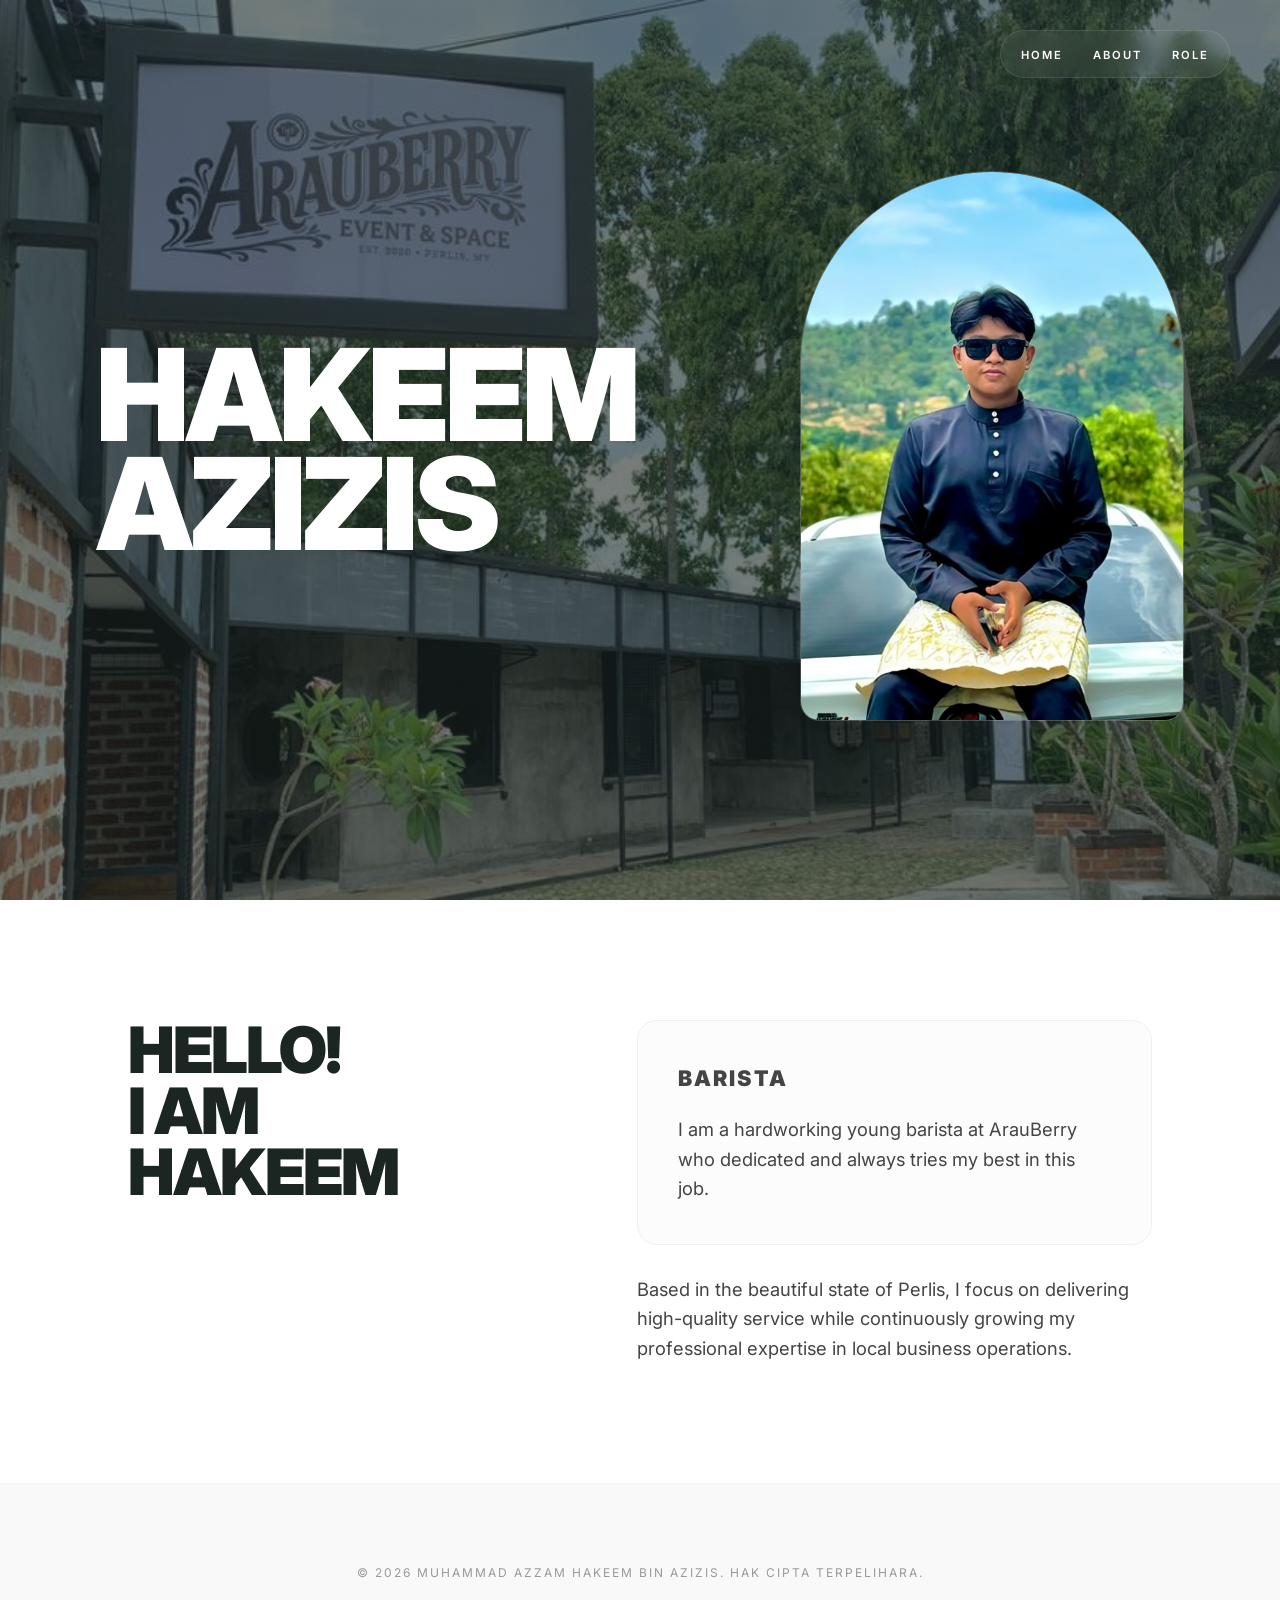
<file: index.html>
<!DOCTYPE html>
<html lang="en">
<head>
    <meta charset="UTF-8">
    <meta name="viewport" content="width=device-width, initial-scale=1.0">
    <title>HOME | Hakeem Azizis</title>
    <link rel="stylesheet" href="style.css">
    <link href="https://fonts.googleapis.com/css2?family=Inter:wght@300;400;600;900&display=swap" rel="stylesheet">
</head>
<body>
    <nav class="main-nav nav-light">
        <ul>
            <li><a href="index.html">Home</a></li>
            <li><a href="about.html">About</a></li>
            <li><a href="role.html">Role</a></li>
        </ul>
    </nav>

    <header class="hero">
        <div class="hero-content">
            <h1 class="hero-name">Hakeem<br>Azizis</h1>
            <div class="hero-image-container">
                <img src="images/hakeem.png" alt="Hakeem Azizis" class="hero-img">
            </div>
        </div>
    </header>

    <main>
        <section class="section">
            <h2 class="section-title">Hello!<br>I am<br>Hakeem</h2>
            <div class="section-content">
                <div class="info-card">
                    <h3 style="text-transform: uppercase; letter-spacing: 2px; margin-bottom: 20px; font-weight: 900;">Barista</h3>
                    <p>I am a hardworking young barista at ArauBerry who dedicated and always tries my best in this job.</p>
                </div>
                <p>Based in the beautiful state of Perlis, I focus on delivering high-quality service while continuously growing my professional expertise in local business operations.</p>
            </div>
        </section>
    </main>

    <footer>
        &copy; 2026 Muhammad Azzam Hakeem Bin Azizis. Hak Cipta Terpelihara.
    </footer>
</body>
</html>
</file>
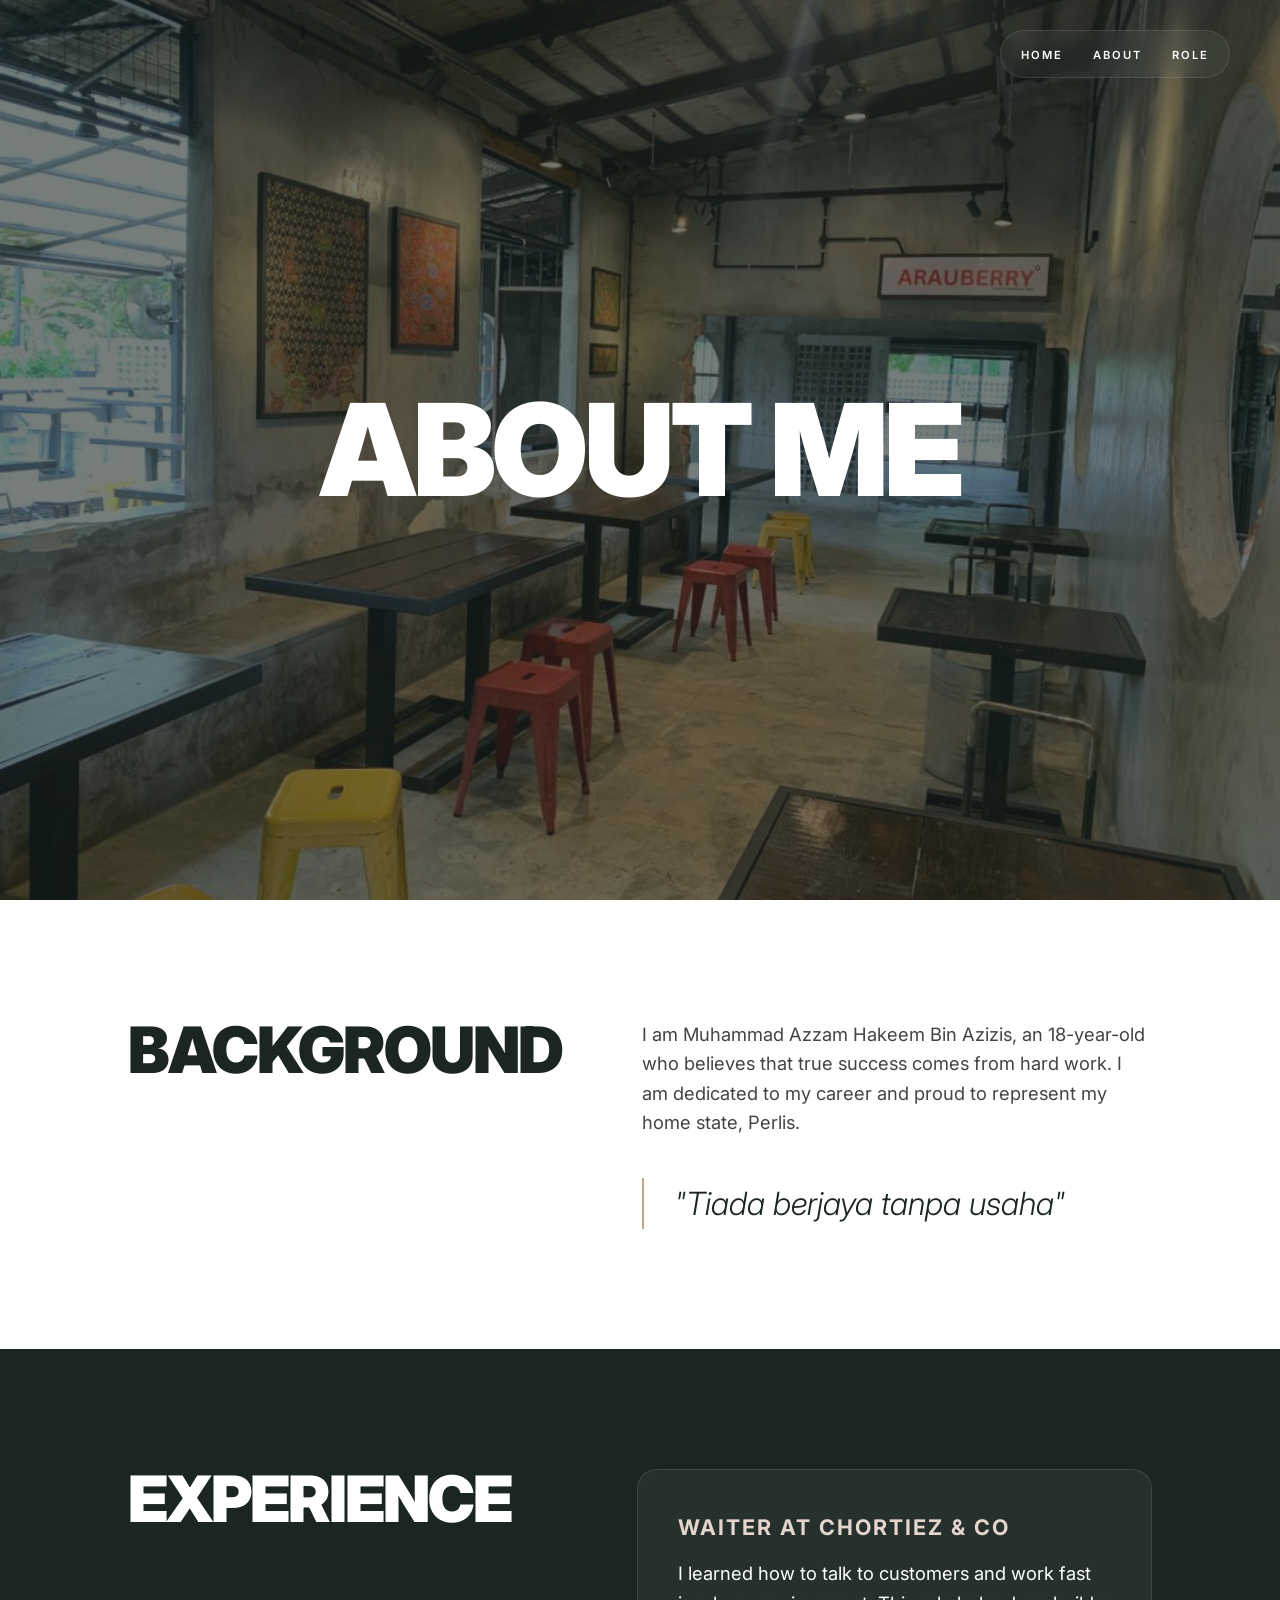
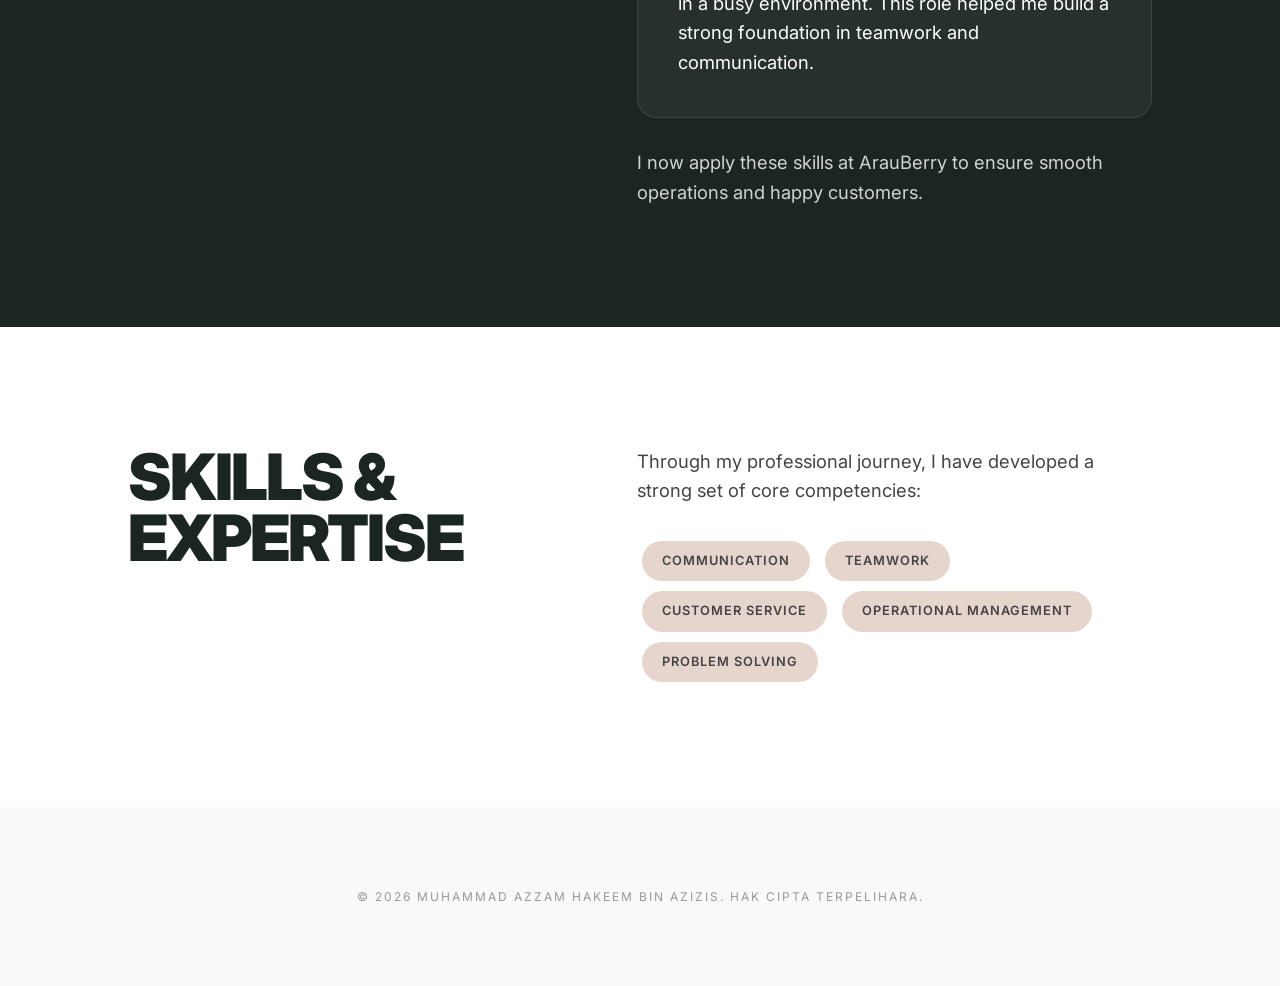
<file: about.html>
<!DOCTYPE html>
<html lang="en">
<head>
    <meta charset="UTF-8">
    <meta name="viewport" content="width=device-width, initial-scale=1.0">
    <title>ABOUT | Hakeem Azizis</title>
    <link rel="stylesheet" href="style.css">
    <link href="https://fonts.googleapis.com/css2?family=Inter:wght@300;400;600;900&display=swap" rel="stylesheet">
</head>
<body>
    <header class="about-hero">
        <nav class="main-nav nav-light">
            <ul>
                <li><a href="index.html">Home</a></li>
                <li><a href="about.html">About</a></li>
                <li><a href="role.html">Role</a></li>
            </ul>
        </nav>
        <div class="hero-content" style="justify-content: center;">
            <h1 class="hero-name">About Me</h1>
        </div>
    </header>

    <main>
        <section class="section">
            <h2 class="section-title">Background</h2>
            <div class="section-content">
                <p>I am Muhammad Azzam Hakeem Bin Azizis, an 18-year-old who believes that true success comes from hard work. I am dedicated to my career and proud to represent my home state, Perlis.</p>
                
                <div class="motto-box">
                    <p class="motto-text">"Tiada berjaya tanpa usaha"</p>
                </div>
            </div>
        </section>

        <section class="section section-dark">
            <h2 class="section-title">Experience</h2>
            <div class="section-content">
                <div class="info-card" style="background: rgba(255,255,255,0.05); border-color: rgba(255,255,255,0.1); color: var(--white);">
                    <h3 style="text-transform: uppercase; letter-spacing: 2px; margin-bottom: 15px; color: var(--soft-brown);">Waiter at Chortiez & Co</h3>
                    <p>I learned how to talk to customers and work fast in a busy environment. This role helped me build a strong foundation in teamwork and communication.</p>
                </div>
                <p>I now apply these skills at ArauBerry to ensure smooth operations and happy customers.</p>
            </div>
        </section>

        <section class="section">
            <h2 class="section-title">Skills &<br>Expertise</h2>
            <div class="section-content">
                <p style="margin-bottom: 30px;">Through my professional journey, I have developed a strong set of core competencies:</p>
                <div class="skills-container">
                    <span class="skill-tag">Communication</span>
                    <span class="skill-tag">Teamwork</span>
                    <span class="skill-tag">Customer Service</span>
                    <span class="skill-tag">Operational Management</span>
                    <span class="skill-tag">Problem Solving</span>
                </div>
            </div>
        </section>
    </main>

    <footer>
        &copy; 2026 Muhammad Azzam Hakeem Bin Azizis. Hak Cipta Terpelihara.
    </footer>
</body>
</html>
</file>
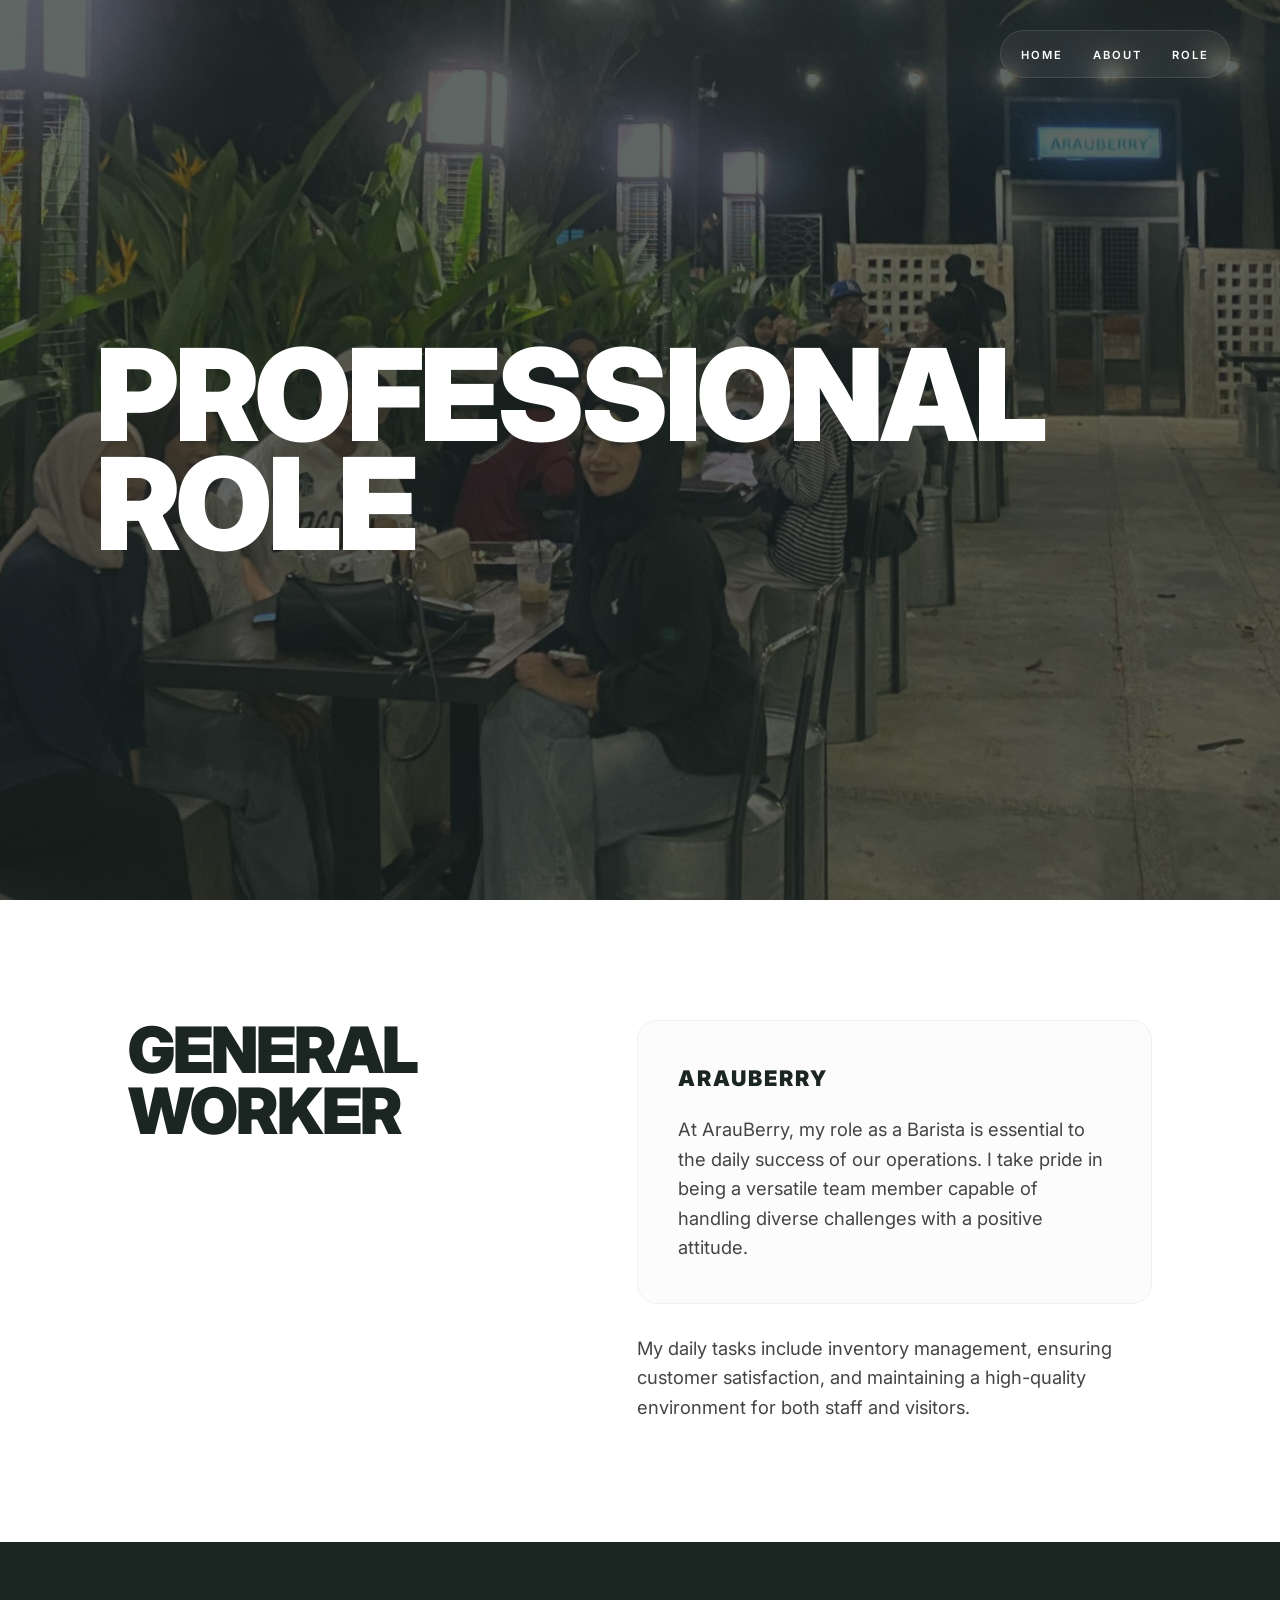
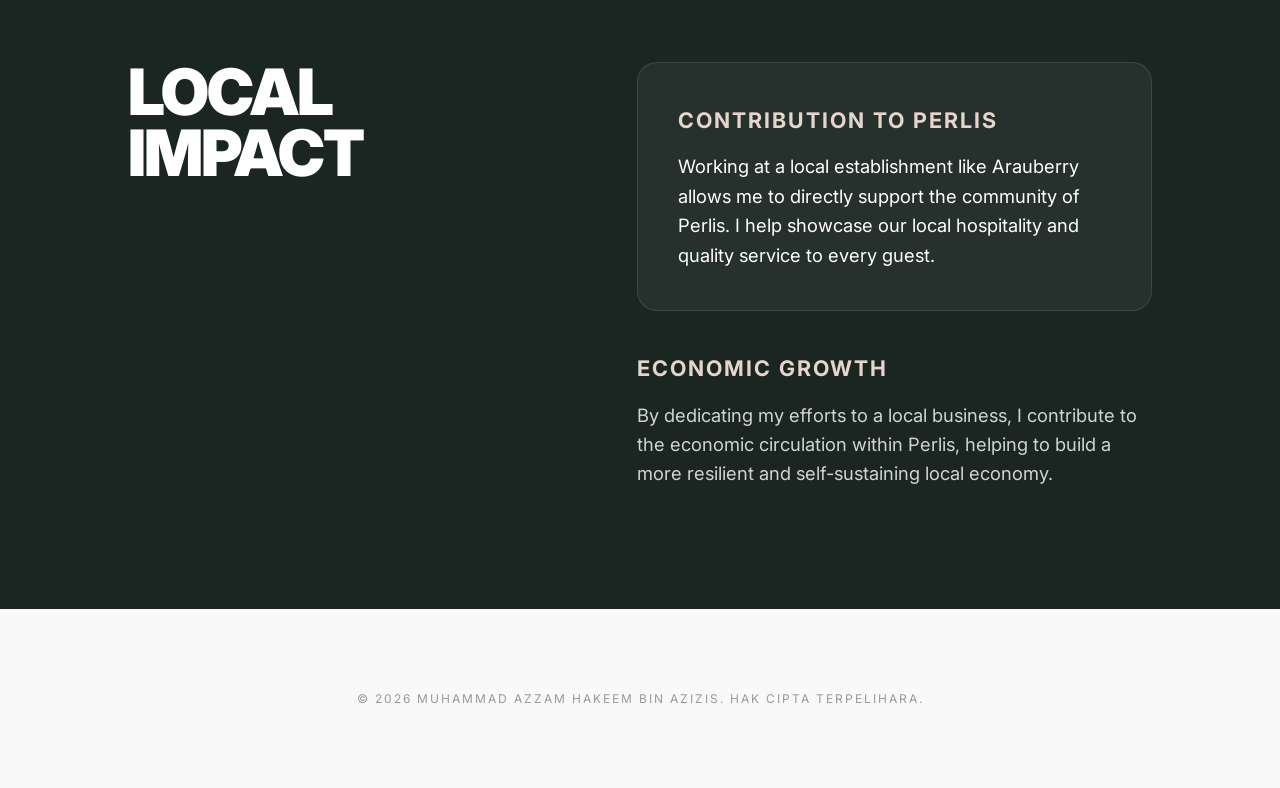
<file: role.html>
<!DOCTYPE html>
<html lang="en">
<head>
    <meta charset="UTF-8">
    <meta name="viewport" content="width=device-width, initial-scale=1.0">
    <title>ROLE | Hakeem Azizis</title>
    <link rel="stylesheet" href="style.css">
    <link href="https://fonts.googleapis.com/css2?family=Inter:wght@300;400;600;900&display=swap" rel="stylesheet">
</head>
<body>
    <header class="role-hero">
        <nav class="main-nav nav-light">
            <ul>
                <li><a href="index.html">Home</a></li>
                <li><a href="about.html">About</a></li>
                <li><a href="role.html">Role</a></li>
            </ul>
        </nav>
        <div class="hero-content" style="justify-content: center;">
            <h1 class="hero-name">Professional Role</h1>
        </div>
    </header>

    <main>
        <section class="section">
            <h2 class="section-title">General<br>Worker</h2>
            <div class="section-content">
                <div class="info-card">
                    <h3 style="text-transform: uppercase; letter-spacing: 2px; margin-bottom: 20px; font-weight: 900; color: var(--dark-green);">Arauberry</h3>
                    <p>At ArauBerry, my role as a Barista is essential to the daily success of our operations. I take pride in being a versatile team member capable of handling diverse challenges with a positive attitude.</p>
                </div>
                <p>My daily tasks include inventory management, ensuring customer satisfaction, and maintaining a high-quality environment for both staff and visitors.</p>
            </div>
        </section>

        <section class="section section-dark">
            <h2 class="section-title">Local<br>Impact</h2>
            <div class="section-content">
                <div class="info-card" style="background: rgba(255,255,255,0.05); border-color: rgba(255,255,255,0.1); color: var(--white); margin-bottom: 40px;">
                    <h3 style="text-transform: uppercase; letter-spacing: 2px; margin-bottom: 15px; color: var(--soft-brown);">Contribution to Perlis</h3>
                    <p>Working at a local establishment like Arauberry allows me to directly support the community of Perlis. I help showcase our local hospitality and quality service to every guest.</p>
                </div>
                <h3 style="text-transform: uppercase; letter-spacing: 2px; margin-bottom: 15px; color: var(--soft-brown);">Economic Growth</h3>
                <p>By dedicating my efforts to a local business, I contribute to the economic circulation within Perlis, helping to build a more resilient and self-sustaining local economy.</p>
            </div>
        </section>
    </main>

    <footer>
        &copy; 2026 Muhammad Azzam Hakeem Bin Azizis. Hak Cipta Terpelihara.
    </footer>
</body>
</html>
</file>
<file: style.css>
:root {
    --dark-green: #1b2623;
    --soft-brown: #e6d5cc;
    --white: #ffffff;
    --text-dark: #1b2623;
    --text-light: #ffffff;
    --accent-brown: #c4a484;
    --transition: all 0.4s cubic-bezier(0.16, 1, 0.3, 1);
}

* {
    box-sizing: border-box;
    margin: 0;
    padding: 0;
}

body {
    font-family: 'Inter', 'Helvetica Neue', Arial, sans-serif;
    background-color: var(--white);
    color: var(--text-dark);
    line-height: 1.6;
    overflow-x: hidden;
}


.main-nav {
    position: fixed;
    top: 30px;
    right: 50px;
    z-index: 1000;
}

.main-nav ul {
    list-style: none;
    display: flex;
    gap: 30px;
    padding: 10px 20px;
    background: rgba(255, 255, 255, 0.05);
    backdrop-filter: blur(10px);
    border-radius: 50px;
    border: 1px solid rgba(255, 255, 255, 0.1);
}

.main-nav ul li a {
    text-decoration: none;
    font-size: 0.7rem;
    text-transform: uppercase;
    letter-spacing: 2px;
    font-weight: 600;
    transition: var(--transition);
}

.nav-light a { color: var(--white); }
.nav-dark a { color: var(--text-dark); }
.nav-dark ul { background: rgba(0, 0, 0, 0.05); border-color: rgba(0, 0, 0, 0.1); }

.main-nav ul li a:hover {
    color: var(--accent-brown);
    letter-spacing: 3px;
}


.hero {
    background-image: linear-gradient(rgba(27, 38, 35, 0.6), rgba(27, 38, 35, 0.6)), url("images/home.jpeg");
    background-size: cover;
    background-position: center;
    background-attachment: fixed; /* Parallax effect */
    height: 100vh;
    display: flex;
    align-items: center;
    justify-content: center;
    position: relative;
    overflow: hidden;
}

.about-hero {
    background-image: linear-gradient(rgba(27, 38, 35, 0.6), rgba(27, 38, 35, 0.6)), url("images/about.jpeg");
    background-size: cover;
    background-position: center;
    background-attachment: fixed;
    height: 100vh;
    display: flex;
    align-items: center;
    justify-content: center;
    position: relative;
    overflow: hidden;
}

.role-hero {
    background-image: linear-gradient(rgba(27, 38, 35, 0.7), rgba(27, 38, 35, 0.7)), url("images/role.jpeg");
    background-size: cover;
    background-position: center;
    background-attachment: fixed;
    height: 100vh;
    display: flex;
    align-items: center;
    justify-content: center;
    position: relative;
    overflow: hidden;
}

.hero-content {
    display: flex;
    align-items: center;
    justify-content: space-between;
    width: 85%;
    max-width: 1400px;
    z-index: 2;
}

.hero-name {
    font-size: clamp(4rem, 10vw, 9rem);
    font-weight: 900;
    text-transform: uppercase;
    line-height: 0.85;
    letter-spacing: -4px;
    color: var(--white);
    animation: fadeInUp 1s ease forwards;
}

.hero-image-container {
    position: relative;
    animation: fadeIn 1.5s ease forwards;
}

.hero-img {
    width: clamp(250px, 30vw, 400px);
    height: clamp(350px, 45vw, 550px);
    object-fit: cover;
    border-radius: 200px 200px 20px 20px;
    border: 1px solid rgba(255,255,255,0.2);
    transition: var(--transition);
}

.hero-img:hover {
    transform: scale(1.02);
}

/* Sections - Elegant Spacing */
.section {
    padding: 120px 10%;
    display: grid;
    grid-template-columns: 1fr 1.2fr;
    gap: 80px;
    align-items: start;
}

.section-title {
    font-size: clamp(2.5rem, 5vw, 4.5rem);
    font-weight: 900;
    text-transform: uppercase;
    line-height: 0.95;
    letter-spacing: -2px;
    position: sticky;
    top: 150px;
}

.section-content {
    font-size: 1.15rem;
    color: #444;
}

.section-dark {
    background-color: var(--dark-green);
    color: var(--white);
}

.section-dark .section-content {
    color: rgba(255,255,255,0.8);
}

/* Cards & Components */
.info-card {
    background: #fcfcfc;
    padding: 40px;
    border-radius: 20px;
    border: 1px solid #f0f0f0;
    margin-bottom: 30px;
    transition: var(--transition);
}

.info-card:hover {
    transform: translateY(-10px);
    box-shadow: 0 20px 40px rgba(0,0,0,0.03);
}

.skill-tag {
    display: inline-block;
    padding: 10px 20px;
    background: var(--soft-brown);
    border-radius: 50px;
    font-size: 0.8rem;
    font-weight: 600;
    text-transform: uppercase;
    letter-spacing: 1px;
    margin: 5px;
    transition: var(--transition);
}

.skill-tag:hover {
    background: var(--dark-green);
    color: var(--white);
}

/* Decorative Elements */
.motto-box {
    margin-top: 40px;
    padding-left: 30px;
    border-left: 2px solid var(--accent-brown);
}

.motto-text {
    font-size: 2rem;
    font-weight: 300;
    font-style: italic;
    color: var(--dark-green);
}

/* Animations */
@keyframes fadeInUp {
    from { opacity: 0; transform: translateY(30px); }
    to { opacity: 1; transform: translateY(0); }
}

@keyframes fadeIn {
    from { opacity: 0; }
    to { opacity: 1; }
}

footer {
    padding: 80px 10%;
    text-align: center;
    background: #f9f9f9;
    font-size: 0.75rem;
    text-transform: uppercase;
    letter-spacing: 2px;
    color: #999;
}

@media (max-width: 992px) {
    .section { grid-template-columns: 1fr; gap: 40px; }
    .hero-content { flex-direction: column; text-align: center; gap: 40px; }
    .section-title { position: relative; top: 0; }
    .main-nav { top: 20px; right: 20px; }
}
</file>
